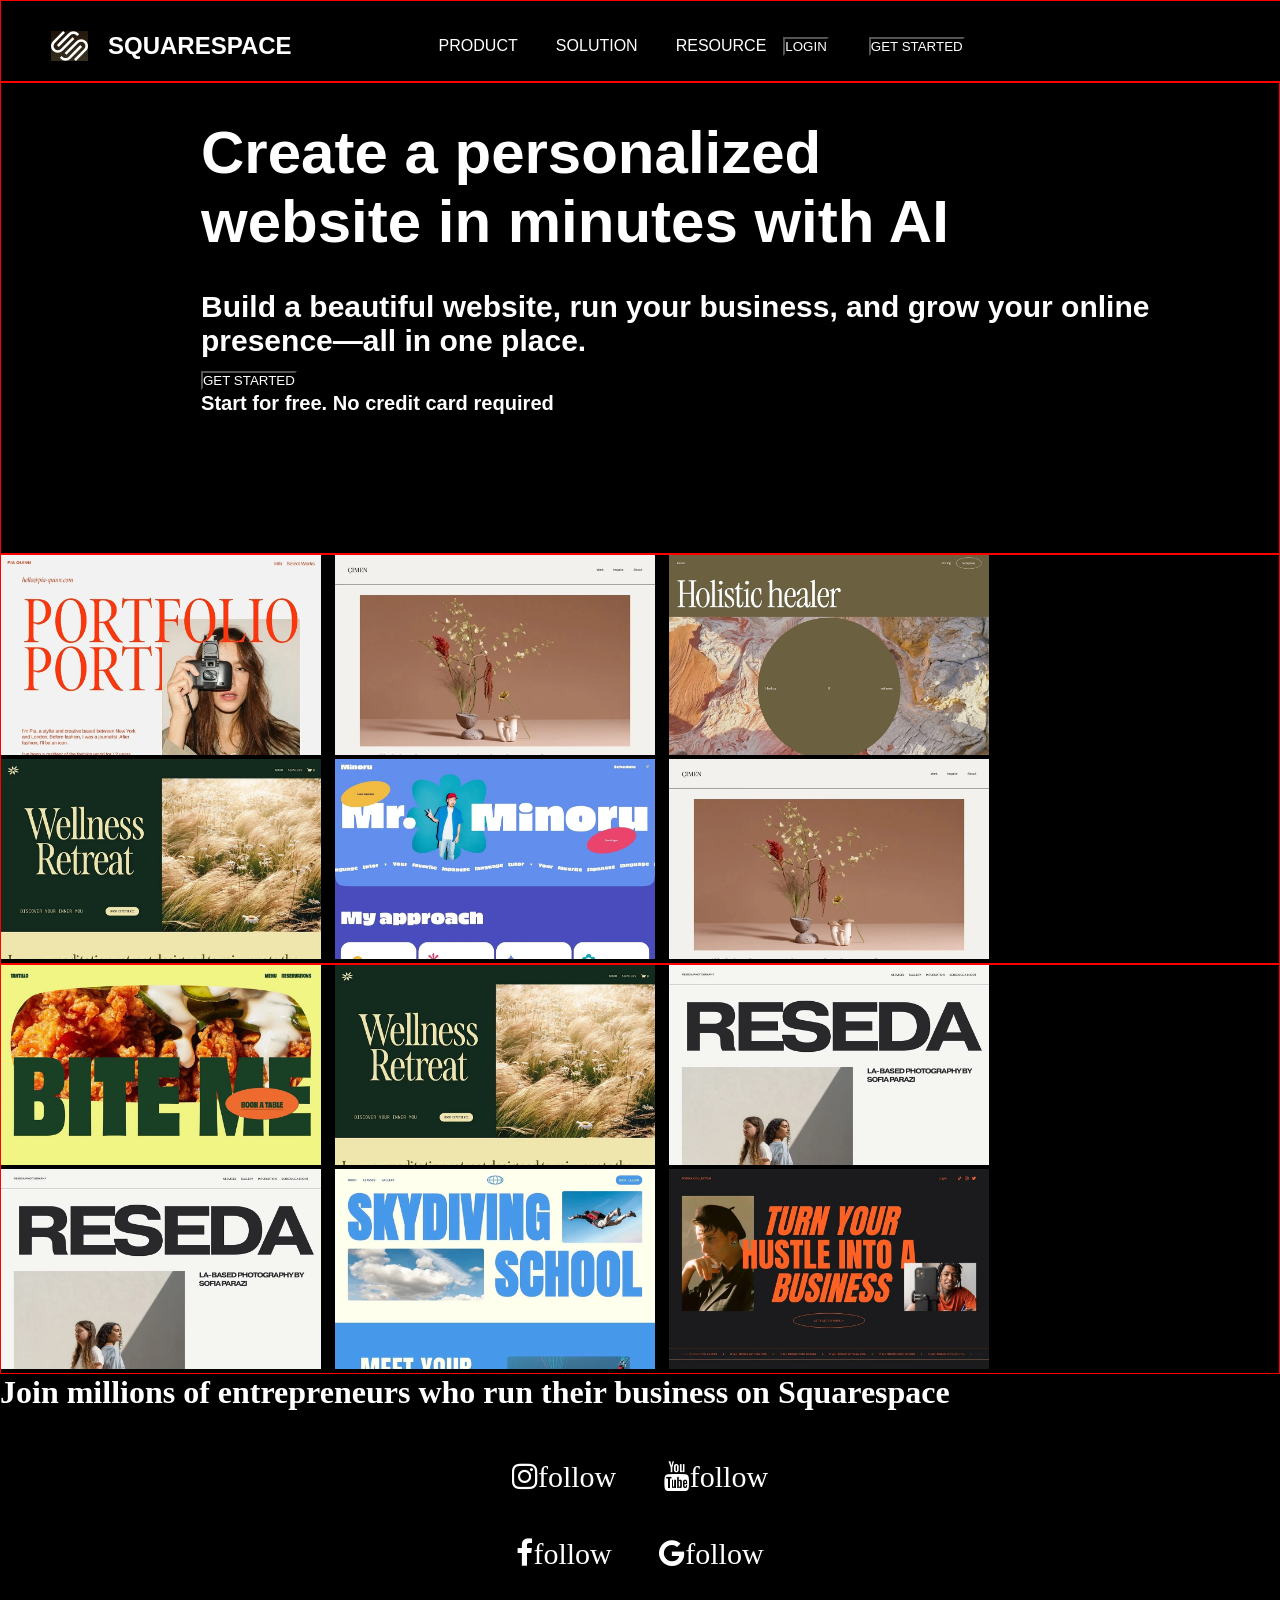
<file: index.html>
<!DOCTYPE html>
<html lang="en">
<head>
    <meta charset="UTF-8">
    <meta name="viewport" content="width=device-width, initial-scale=1.0">
    <title>squarespace</title>
    <link rel="stylesheet" href="style.css">
    <link rel="stylesheet" href="https://cdnjs.cloudflare.com/ajax/libs/font-awesome/4.7.0/css/font-awesome.min.css">
</head>
<body>
    <header>
        <div class="box1">
           <nav>
                <img class="img1" src="Screenshot 2026-10-01 at 20-09-46 Website Builder – Easily Create Your Own Website — Squarespace.png">
                <h2>
                    SQUARESPACE
                </h2>
                <div class="c1">
                    <a >PRODUCT </a>
                    <a >SOLUTION</a>
                    <a >RESOURCE</a>
                </div>

                
                  <button class="a1">LOGIN</button>
                  <bUtton class="a2">GET STARTED</bUtton>
                
            </nav>
        </div>
    </header>
    <main>
        <div class="box2">
            <p>
                <h1>
                    Create a personalized <br> website in minutes with AI
                </h1>
                <br>
                <h4>
                    Build a beautiful website, run your business, and grow your online presence—all in one place.
                </h4>
            </p>
            <button>
                GET STARTED
            </button>
            <h6>Start for free. No credit card required</h6>
        </div>
        <div class="box3">
            <img src="pic1.webp" >
            <img src="pic2.webp" >
            <img src="pic3.webp" >
            <img src="pic4.webp" >
            <img src="pic5.webp" >
            <img src="pic6.webp" >
        </div>
        <div class="box4">
            <img src="pic7.webp" >
            <img src="pic8.webp" >
            <img src="pic9.webp" >
            <img src="pic10.webp" >
            <img src="pic11.webp" >
            <img src="pic12.webp" >
        </div>
        <p>
            <h1>Join millions of entrepreneurs who run their business on Squarespace</h1>
            
        </p>
        <div class="box5">
            <div class="b1"></div>
            <div class="b2"></div>
            <div class="b3"></div>
        </div>
    </main>
    <footer>
        <div class="box6">
        <i class="fa fa-instagram">follow</i> 
        <i class="fa fa-youtube">follow</i> <br>
        <i class="fa fa-facebook">follow</i> 
        <i class="fa fa-google">follow</i> <br>
        </div>
    </footer>
</body>
</html>
</file>
<file: style.css>
*{
    margin: 0;
    padding: 0;
    background-color: black;
    color: white;
    position: relative;
    overflow-x: hidden;
}
.box1{
    display: flex;
    border: solid red 1px;
    background-color: black;
    align-items: center;
    padding: 30px 20px 20px 50px;
    position: sticky;
    width: 100%;
    top: 0;
    z-index: 1000;
    
}
.box1 nav {
    display: flex;
    align-items: center;
}



.box1 nav h2{
    font-family:'Gill Sans', 'Gill Sans MT', Calibri, 'Trebuchet MS', sans-serif;
    margin-left: 20px;
    
}
.box1 nav a{
    font-family:'Gill Sans', 'Gill Sans MT', Calibri, 'Trebuchet MS', sans-serif;
    margin: 17px;
    text-align: right;
}
.c1{
    padding-left: 130px;
}
.box1 button{
    margin-left: 20px;
}
.a1{
    right: 20px;

}
.a2{
    margin-right: 20px;
}
.box2{
    
    border: solid red 1px;
    height: 400px;
    padding: 35px;
    padding-left: 200px;
    font-family: 'Gill Sans', 'Gill Sans MT', Calibri, 'Trebuchet MS', sans-serif;
    font-size: 30px;
    font-weight: lighter;
}
.box3{
    
    border: solid red 1px;

}
.box3 img{
    height: 200px;
    width: 320px;
    padding-right: 10px;
    animation: slide 20s linear infinite;
    
}

.box4{
    
    border: solid red 1px;
}
.box4 img{
    height: 200px;
    width: 320px;
    padding-right: 10px;
     animation: slide 20s linear infinite;
}
 .box6{
    padding: 30px;
    font-size: 30px;
    text-align: center;

 }
 .box6 i{
    margin: 20px;
 }
</file>
